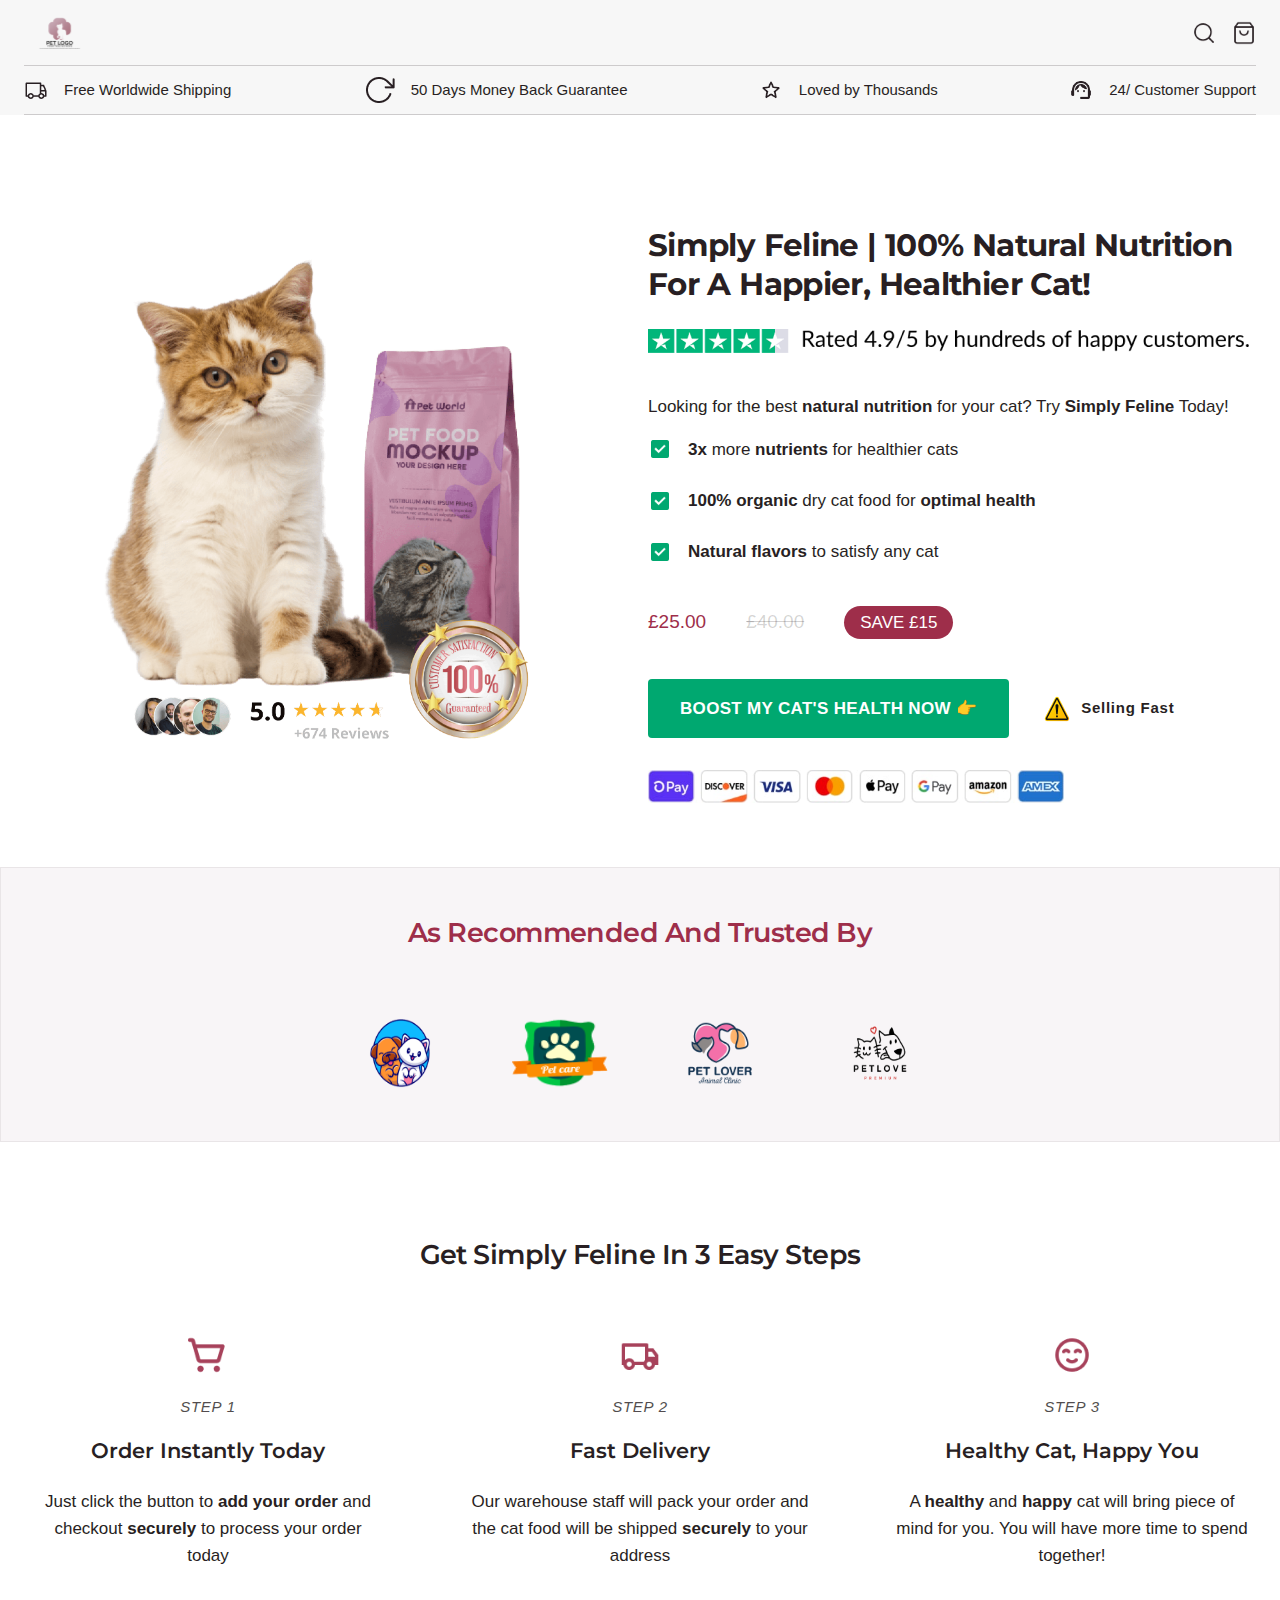
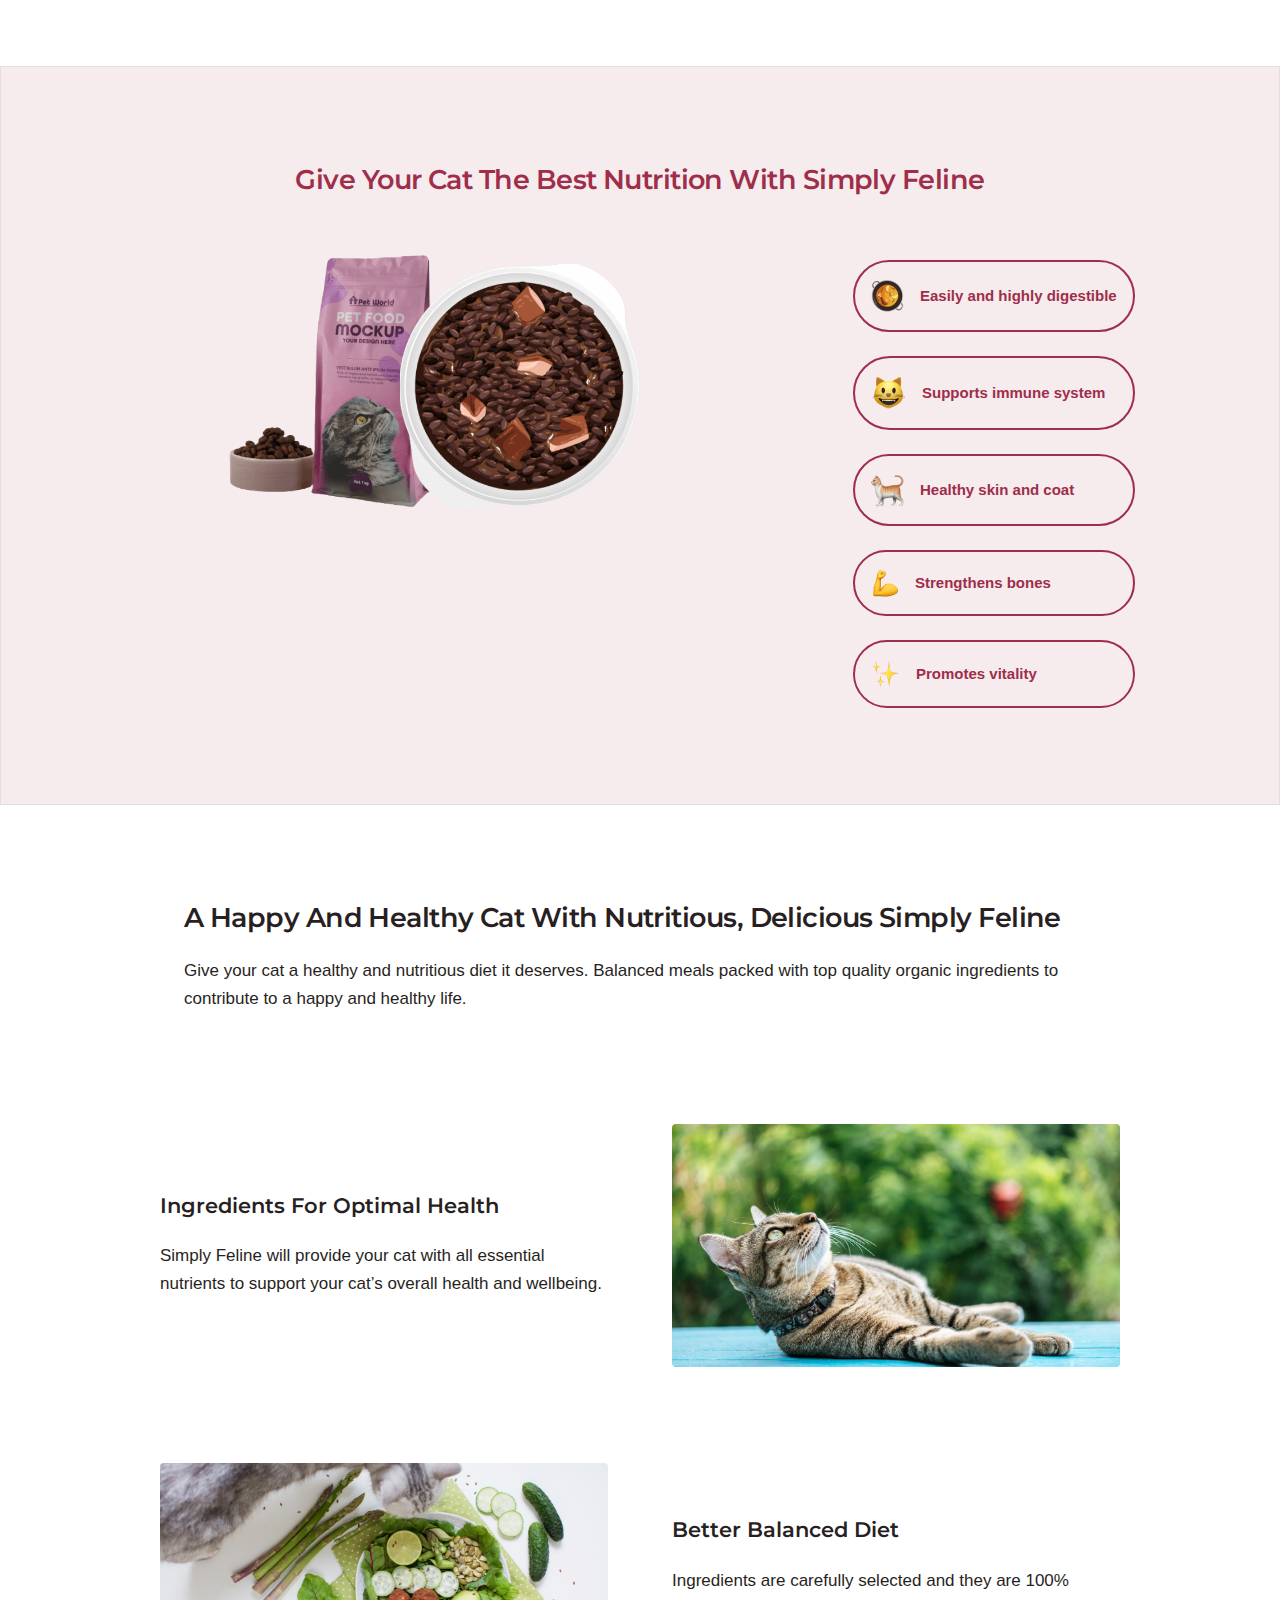
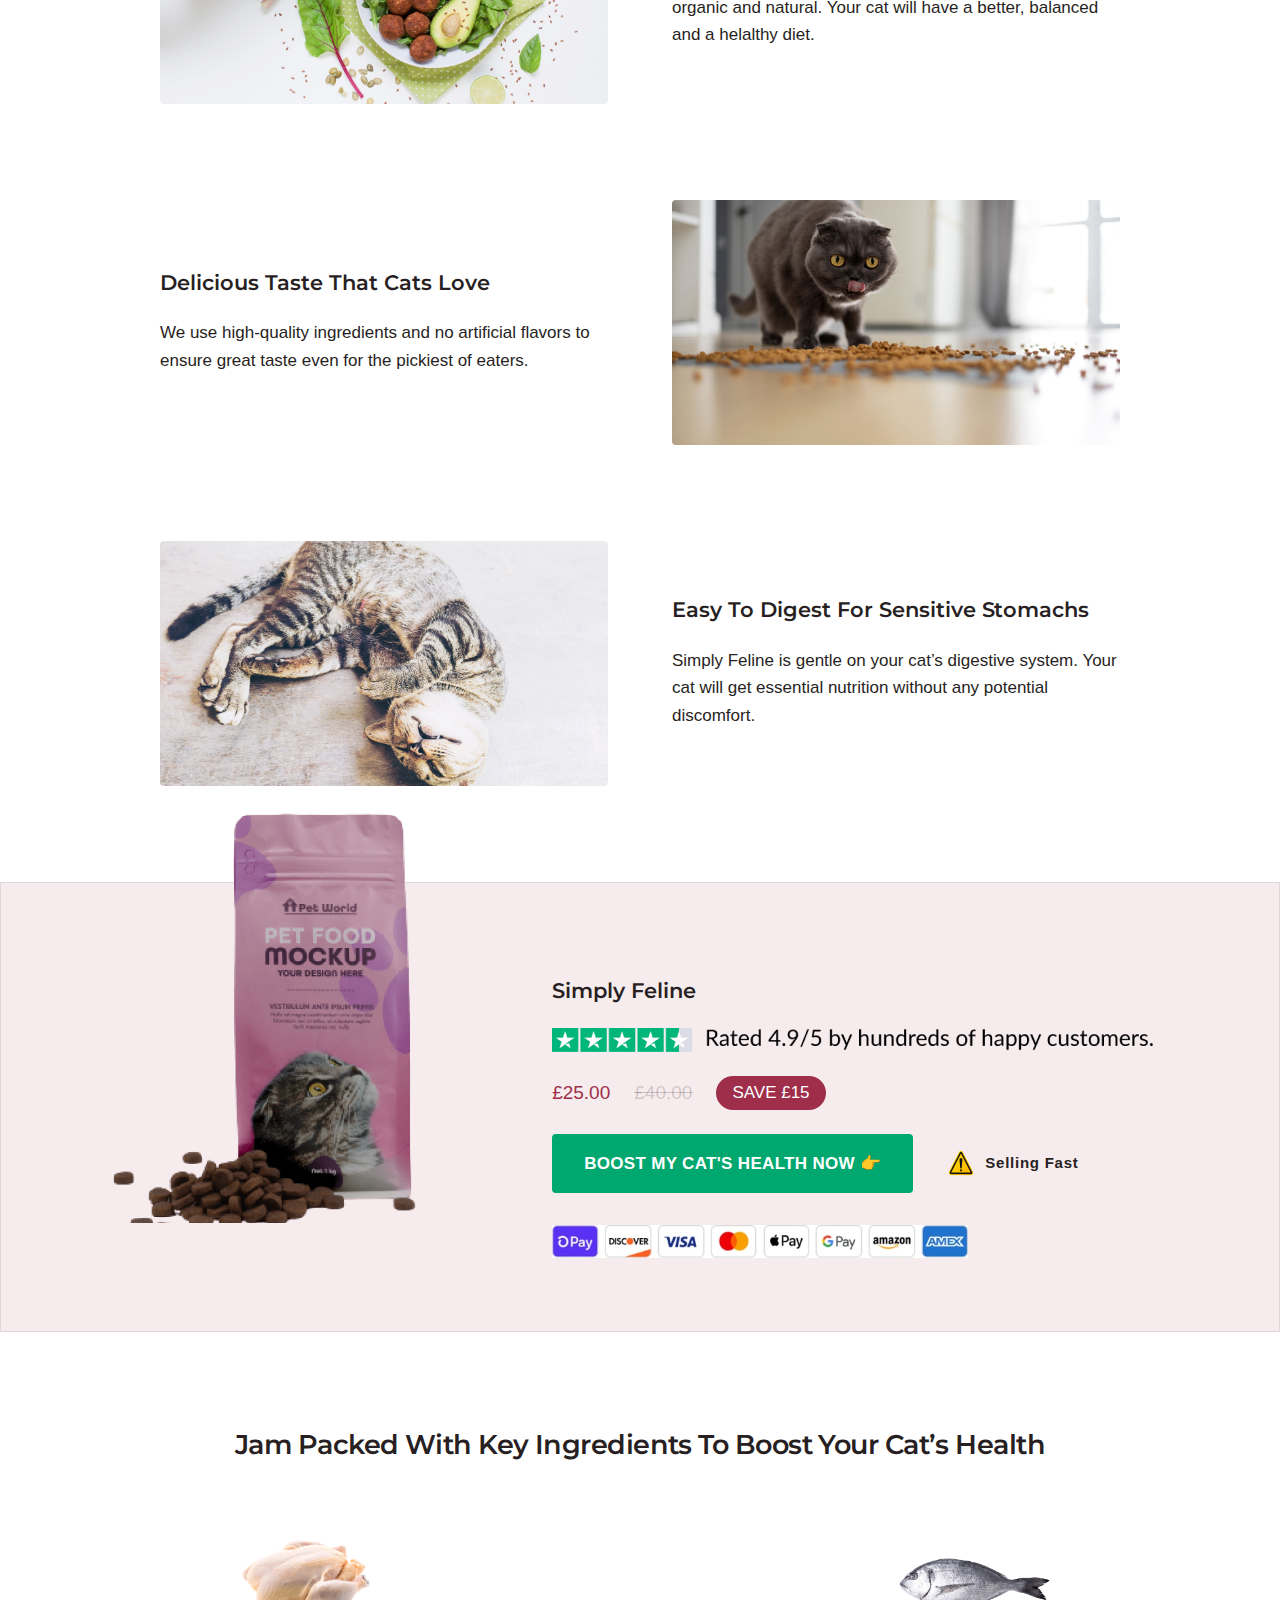
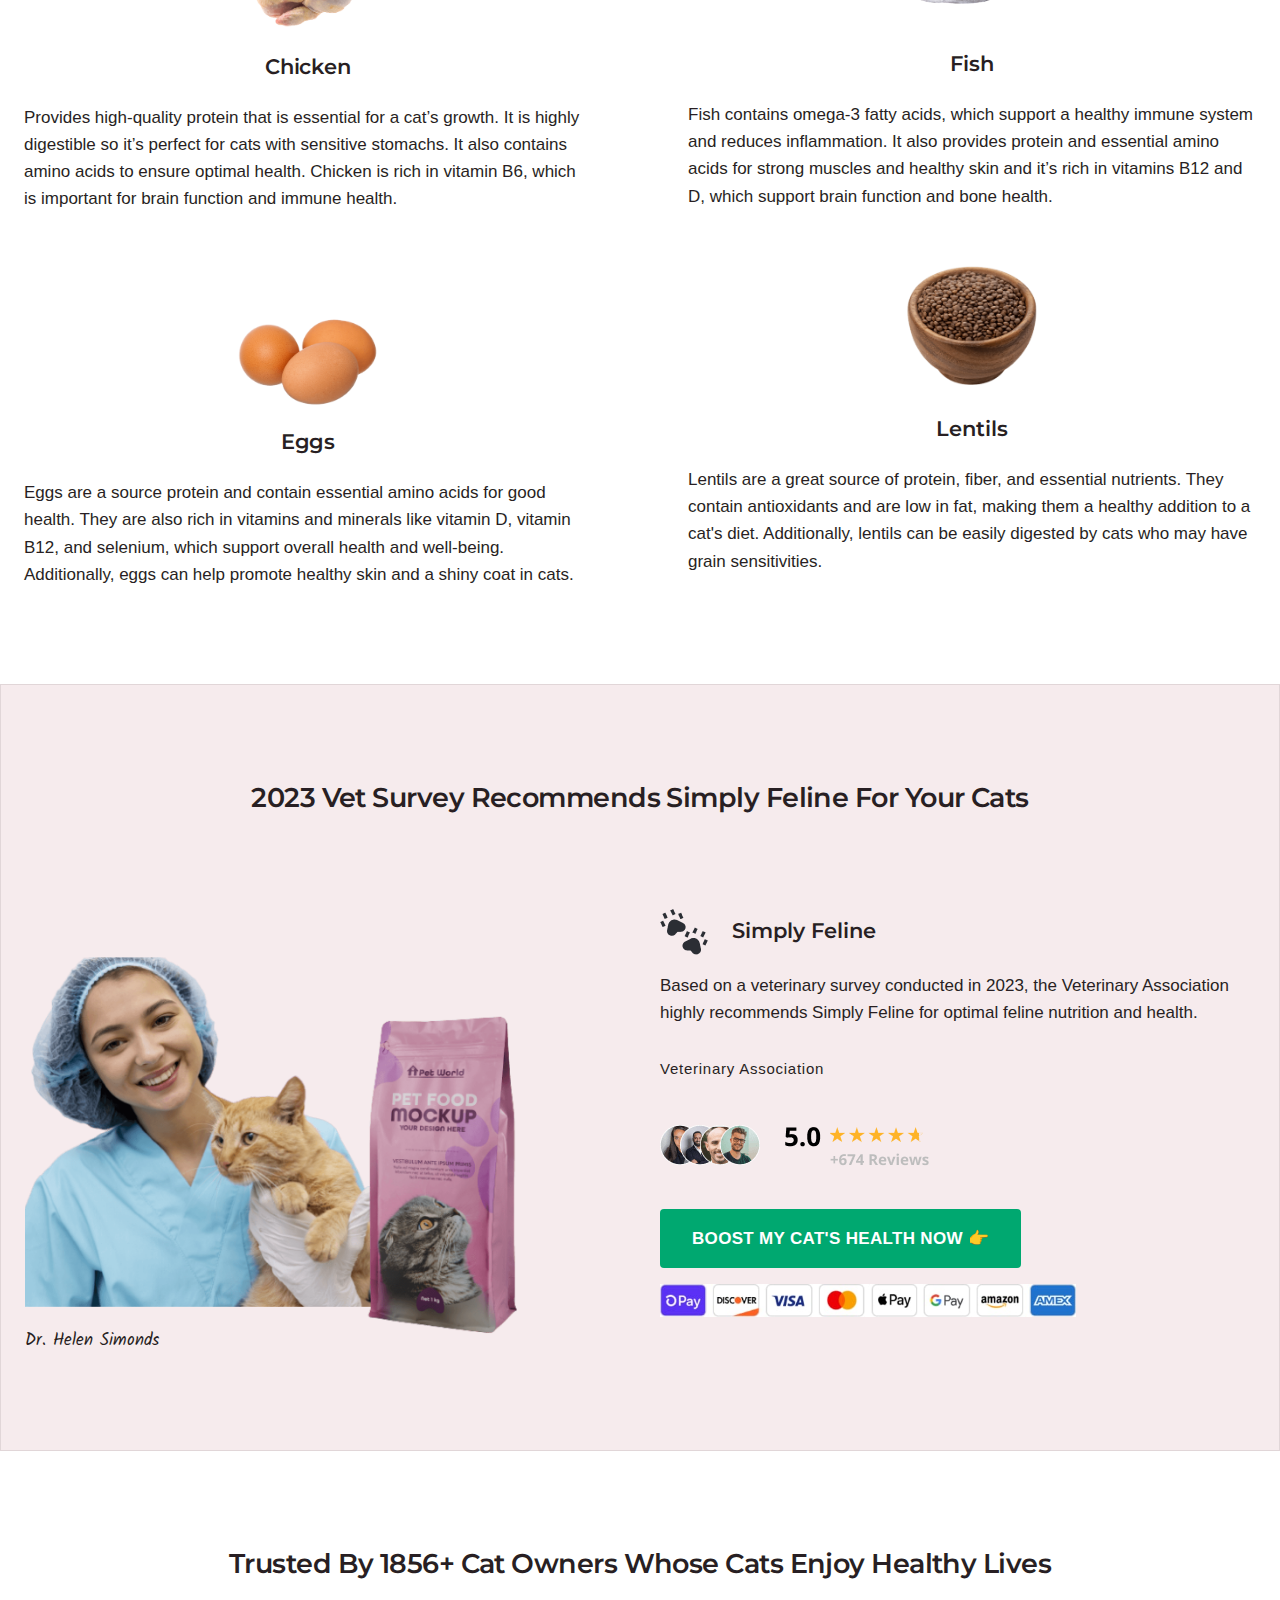
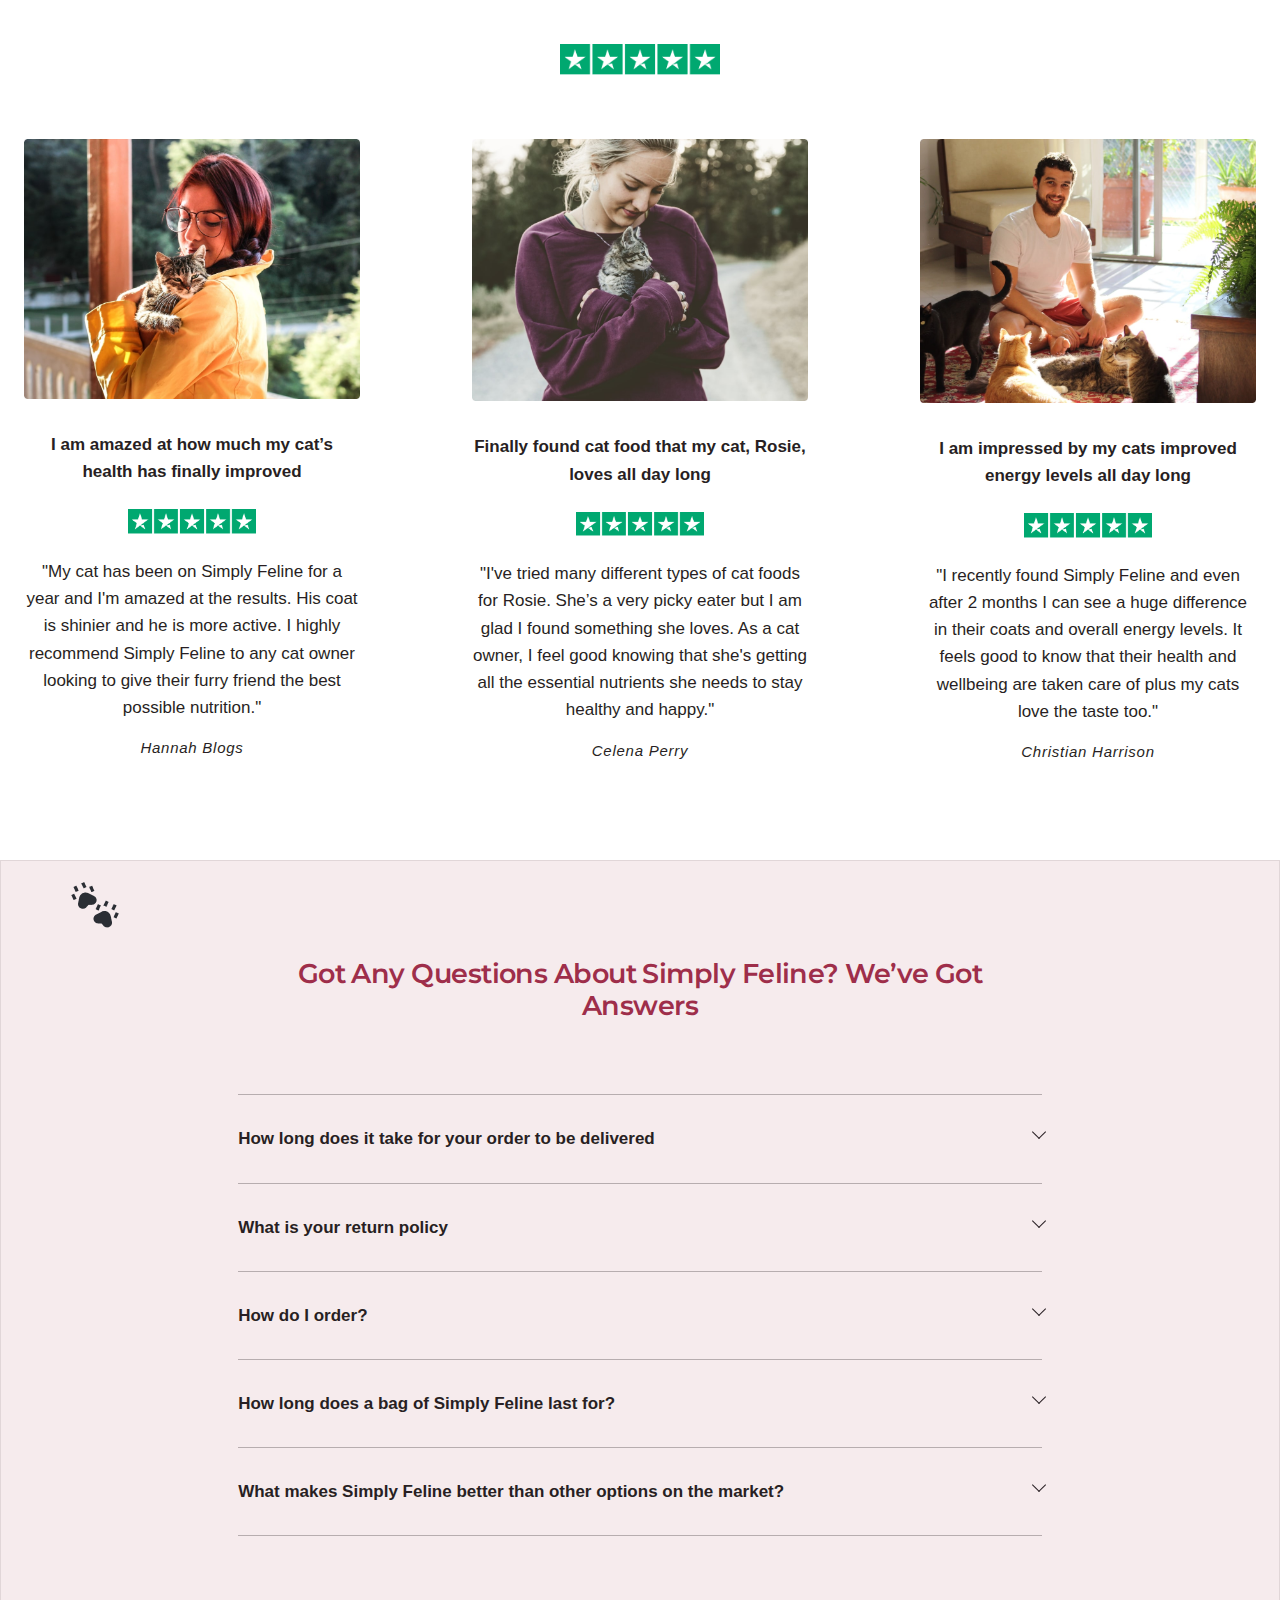
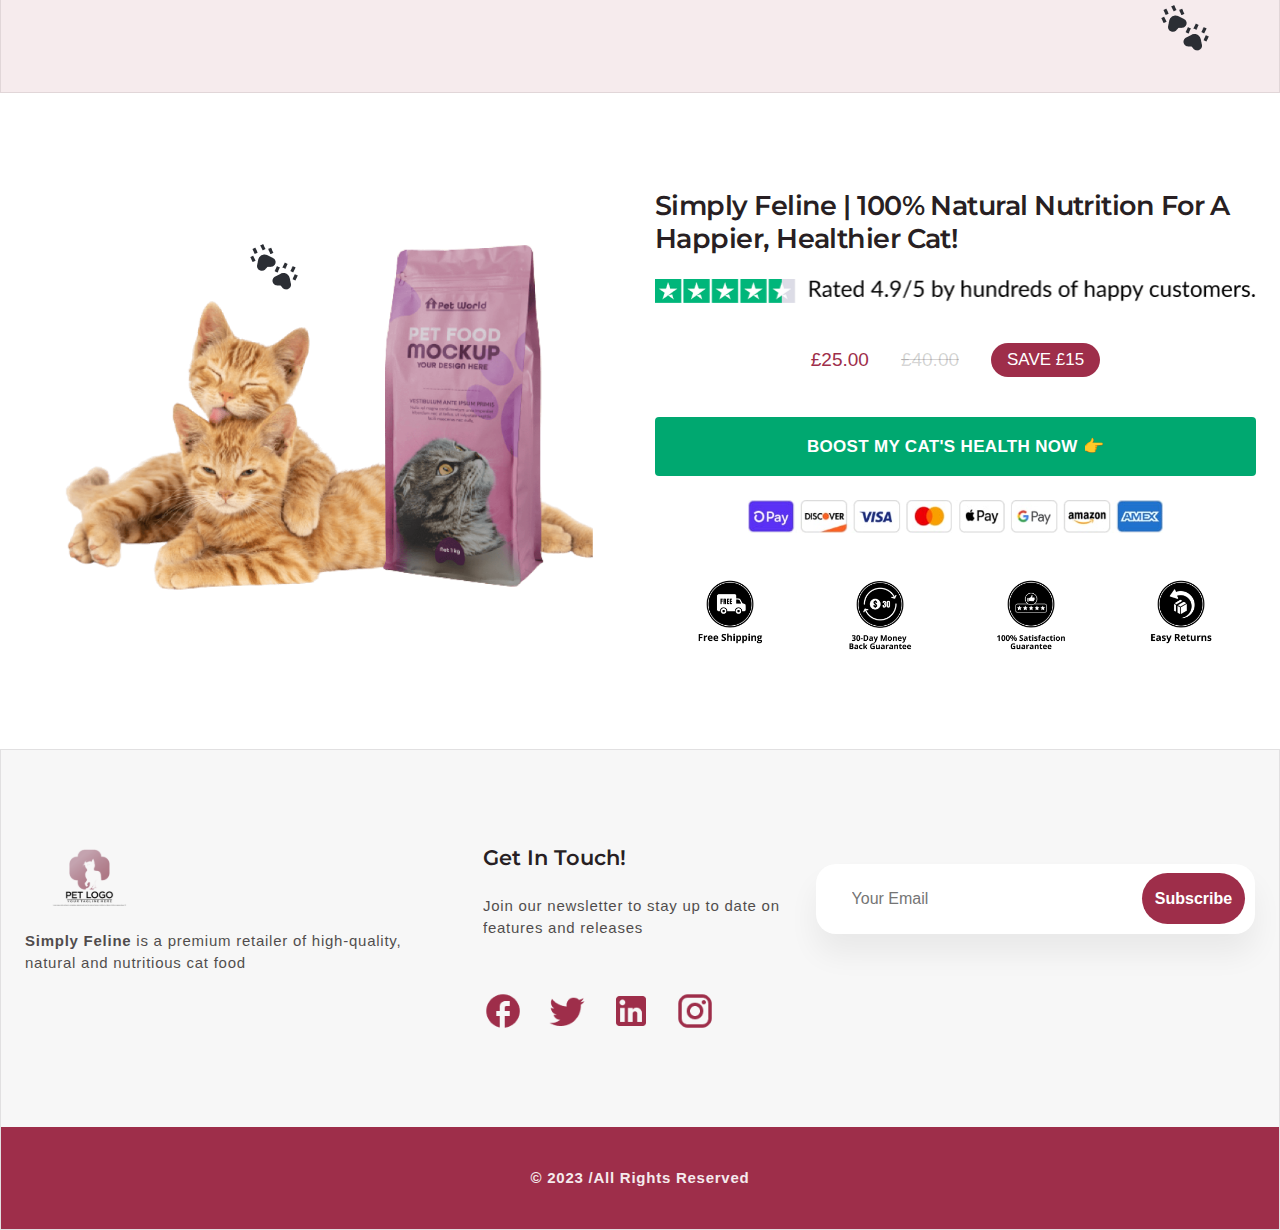
<file: index.html>
<!DOCTYPE html>
<html lang="en">
<head>
  <meta charset="UTF-8">
  <meta http-equiv="X-UA-Compatible" content="IE=edge">
  <meta name="viewport" content="width=device-width, initial-scale=1.0">
  <!-- SEO Meta Tags -->
  <meta name="description" content="Your description">
  <meta name="author" content="Your name">

  <!-- OG Meta Tags to improve the way the post looks when you share the page on Facebook, Twitter, LinkedIn -->
  <meta property="og:site_name" content=""> <!-- website name -->
  <meta property="og:site" content=""> <!-- website link -->
  <meta property="og:title" content=""> <!-- title shown in the actual shared post -->
  <meta property="og:description" content=""> <!-- description shown in the actual shared post -->
  <meta property="og:image" content=""> <!-- image link, make sure it's jpg -->
  <meta property="og:url" content=""> <!-- where do you want your post to link to -->
  <meta name="twitter:card" content="summary_large_image"> <!-- to have large image post format in Twitter -->

  <!--Webpage Title-->
  <title>Webpage Title</title>

  <!--Styles-->
  <link rel="preconnect" href="https://fonts.googleapis.com">
  <link rel="preconnect" href="https://fonts.gstatic.com" crossorigin>
  <link href="https://fonts.googleapis.com/css2?family=Kalam:wght@300;400&family=Montserrat:wght@500;600;700&family=Open+Sans:ital,wght@0,400;0,500;0,600;0,700;1,400&display=swap" rel="stylesheet">
  
  <link rel="stylesheet" href="css/style.css">

  <!--Favicon-->
  <link rel="apple-touch-icon" sizes="180x180" href="/favicon_io/apple-touch-icon.png">
  <link rel="icon" type="image/png" sizes="32x32" href="/favicon_io/favicon-32x32.png">
  <link rel="icon" type="image/png" sizes="16x16" href="/favicon_io/favicon-16x16.png">
  <link rel="manifest" href="/favicon_io/site.webmanifest">
  
    
</head>
<body>
  <header>
    <!-- Navigation for mobile-->
    <nav class="mobile-nav">
      <div class="container-nav">
        <!--Cart-->
        <a class="icon" href="#"><img src="images/shopping-bag.png" alt="Cart icon"></a>
        <!--End of Cart-->
        <!-- Image Logo -->
        <a class="logo" href="index.html"><img src="images/logo.svg" alt="Your Logo name"></a>
         <!-- end of Image Logo - Use this if you have an image logo -->
        <!--Hamburger-->
        <div class="hamburger">
          <div class="line"></div>
          <div class="line"></div>
          <div class="line"></div>
        </div>
        <!--End of Hamburger-->
        <!--start of menu on mobile-->
        <div class="navbar">
          <ul class="list-inside">
            <li><a href="index.html" class="nav-link">Home</a></li>
            <li>
              <a href="#features" class="nav-link">Features</a>
            </li>
            <li><a href="#benefits" class="nav-link">Benefits</a></li>
            <li><a href="#testimonials" class="nav-link">Testimonials</a></li>
          </ul>
          <a href="#" class="btn inside-btn">Boost my cat's health now 👉</a>
        </div>
         <!--end of menu on mobile-->
      </div>
    </nav>
    <!--End of mobile only-->

    <!-- Navigation for tablet and desktop-->
    <nav class="menu-large">
      <div class="top-nav split">
        <!-- Image Logo -->
        <a class="logo" href="index.html"><img src="images/logo.svg" alt="Your Logo name"></a>
        <!-- Image Logo - Use this if you have an image logo -->
        <div class="nav-right split">
          <a class="icon" href="#"><img src="images/search.png" alt="Alternative"></a>
          <a class="icon" href="#"><img src="images/shopping-bag.png" alt="Alterantive"></a>
        </div>
      </div>

      <div class="divider"></div>
      <div class="trust-nav split">
        <div class="trust-item split">
          <img class="icon" src="images/truck.png" alt="Alternative">
          <p class="text-300">Free Worldwide Shipping</p>
        </div>
        <div class="trust-item split">
          <img class="icon-guarantee" src="images/rotate-cw.png" alt="Alternative">
          <p class="text-300">50 Days Money Back Guarantee</p>
        </div>
        <div class="trust-item split">
          <img class="icon" src="images/star-border.png" alt="Alternative">
          <p class="text-300">Loved by Thousands</p>
        </div>
        <div class="trust-item split">
          <img class="icon" src="images/support-agent.png" alt="Alternative">
          <p class="text-300">24/ Customer Support</p>
        </div>
      </div>
      <div class="divider"></div>
      
    </nav>
    <!-- end of navigation -->
  </header>
  <main>
    <!--Hero section-->
    <section class="hero">
      <!--Hero content-->
      <div class="hero-content container">
        <!--shipping for mobile only-->
        <div class="trust-item shipping split">
          <img class="icon" src="images/truck.png" alt="Alternative">
          <p class="text-300">Free Worldwide Shipping</p>
        </div>
        <!--Hero image-->
        <figure class="hero-img">
          <img src="images/img-hero.png" 
            srcset="
            images/img-hero.png 633w,
            images/img-hero@2x.png 1266w,
            images/img-hero@3x.png 1899w"
            alt="Alternative">
        </figure>
        <div class="hero-details">
          <div class="hero-heading split-column">
            <h1>Simply Feline | 100% natural nutrition for a happier, healthier cat!</h1>
            <img src="images/trustpilot.png" alt="Alternative">
          </div>
          
          <div class="mid-content">
            <p>Looking for the best <span>natural nutrition</span> for your cat? Try <span>Simply Feline</span> Today!</p>
            <ul class="bullets split-column">
              <li>
                <img src="images/check-box.png" alt="Alternative">
                <p><span>3x</span> more <span>nutrients</span> for healthier cats</p>
              </li>
              <li>
                <img src="images/check-box.png" alt="Alternative">
                <p><span>100% organic</span> dry cat food for <span>optimal health</span></p>
              </li>
              <li>
                <img src="images/check-box.png" alt="Alternative">
                <p><span>Natural flavors</span> to satisfy any cat</p>
              </li>
            </ul>
          </div>
          
          <div class="pricing split">
            <p class="discount">£25.00</p>
            <p class="full-price">£40.00</p>
            <p class="save">Save £15</p>
          </div>
          <div class="main-cta split-column">
            <div class="cta-top split">
              <a class="btn" href="#">Boost my cat's health now 👉</a>
              <div class="warning split">
                <img src="images/warning.png" alt="Alternative">
                <p class="label">Selling Fast</p>
              </div>
            </div>
            <a class="payment" href="#"><img src="images/payment-set-large@1x.jpg" alt="Alternative"></a>
          </div>
        </div>

        <div class="trust-nav-mobile split-column">
          <div class="trust-item split">
            <img class="icon" src="images/rotate-cw.png" alt="Alternative">
            <p class="text-300">50 Days Money Back Guarantee</p>
          </div>
          <div class="trust-item split">
            <img class="icon" src="images/star-border.png" alt="Alternative">
            <p class="text-300">Loved by Thousands</p>
          </div>
          <div class="trust-item split">
            <img class="icon" src="images/support-agent.png" alt="Alternative">
            <p class="text-300">24/ Customer Support</p>
          </div>
        </div>
        
      </div>
      <!--End of Hero content-->
    </section>
    <!--End of Hero section-->

    <!--Recommended section-->
    <section class="recommended">
      <div class="container flow-content-large">
        <h2>As recommended and trusted by</h2>
        <div class="recommended-container split">
          <img class="company" src="images/pets.png" alt="Alterantive">
          <img class="company" src="images/petcare.png" alt="Alterantive">
          <img class="company" src="images/petlover.png" alt="Alterantive">
          <img class="company" src="images/petlove.png" alt="Alterantive">
        </div>
      </div>
    </section>
    <!--End of Recommended section-->

    <!--Transformation section-->
      <section class="transformation padding">
        <div class="container flow-content-large">
          <h2>Get Simply Feline in 3 easy steps</h2>
          <div class="transformation-container">
            <!--steps-->
            <div class="step split-column">
              <img src="images/shopping-cart.png" alt="Alternative" class="step-icon">
              <p class="label">Step 1</p>
              <div class="step-content flow-content-small">
                <h3>Order instantly today</h3>
                <p>Just click the button to <span>add
                your order</span> and checkout 
                 <span> securely</span> to process your order today</p>
              </div>
            </div>
            <div class="step split-column">
              <img src="images/truck-line.png" alt="Alternative" class="step-icon">
              <p class="label">Step 2</p>
              <div class="step-content flow-content-small">
                <h3>Fast Delivery</h3>
                <p>Our warehouse staff will pack
                your order and the cat food
                will be shipped <span>securely</span> to your address</p>
              </div>
            </div>
            <div class="step split-column">
              <img src="images/smile-beam.png" alt="Alternative" class="step-icon">
              <p class="label">Step 3</p>
              <div class="step-content flow-content-small">
                <h3>Healthy Cat, Happy You</h3>
                <p>A <span>healthy</span> and <span>happy</span> cat will bring piece of mind for you. You will have more time to spend together!</p>
              </div>
            </div>
            <!--End of steps-->
          </div>
        </div>
      </section>
    <!--End of Transformation section-->

    <!--Nutrition section-->
    <section id="benefits" class="nutrition padding">
      <div class="container flow-content-large">
        <h2>Give your cat the best nutrition with Simply Feline</h2>
        <div class="nutrition-container">
          <figure class="nutrition-img">
            <img src="images/plate-img.png"
                srcset="images/plate-img.png 744w,
                        images/plate-img.png 1488w,
                        images/plate-img.png 2232w"
                alt="Alternative">
          </figure>
          <div class="nutrition-bullets-container ">
            <div class="nutrition-bullet split">
              <img src="images/digestion.png" alt="Alternative">
              <p>Easily and highly digestible</p>
            </div>
            <div class="nutrition-bullet split">
              <img src="images/cat-face.png" alt="Alternative">
              <p>Supports immune system</p>
            </div>
            <div class="nutrition-bullet split">
              <img src="images/cat-whole.png" alt="Alternative">
              <p>Healthy skin and coat</p>
            </div>
            <div class="nutrition-bullet split">
              <img src="images/bones.png" alt="Alternative">
              <p>Strengthens bones </p>
            </div>
            <div class="nutrition-bullet split">
              <img src="images/vitality.png" alt="Alternative">
              <p>Promotes vitality </p>
            </div>
          </div>
        </div>
      </div>
    </section>
    <!--End of Nutrition section-->
    
    <!--Benefits section-->
    <section class="benefits padding">
      <div class="container flow-content-large">
        <div class="benefits-heading flow-content-small">
          <h2>A happy and healthy cat with nutritious, delicious Simply Feline</h2>
          <p>Give your cat a healthy and nutritious diet it deserves. Balanced meals packed with top quality organic ingredients to contribute to a happy and healthy life.</p>
        </div>
        <div class="benefits-container">
          <div class="benefit">
            <div class="benefit-text flow-content-small">
              <h3>Ingredients for optimal health</h3>
              <p>Simply Feline will provide your cat with all essential nutrients to support your cat’s overall health and wellbeing.
                </p>
            </div>
            <figure class="benefit-img">
              <img src="images/benefit-1.jpg" 
                  srcset="images/benefit-1.jpg 445w,
                          images/benefit-1@2x.jpg 890w,
                          images/benefit-1@3x.jpg 1335w"
                  alt="Alternative">
            </figure>
          </div>
          <div class="benefit">
            <div class="benefit-text flow-content-small">
              <h3>Better Balanced diet </h3>
              <p>Ingredients are carefully selected and they are 100% organic and natural. Your cat will have a better, balanced and a helalthy diet.
                </p>
            </div>
            <figure class="benefit-img">
              <img src="images/benefit-2.jpg" 
                  srcset="images/benefit-2.jpg 448w,
                          images/benefit-2@2x.jpg 896w,
                          images/benefit-2@3x.jpg 1344w"
                  alt="Alternative">
            </figure>
          </div>
          <div class="benefit">
            <div class="benefit-text flow-content-small">
              <h3>Delicious taste that cats love</h3>
              <p>We use high-quality ingredients and no artificial flavors to ensure great taste even for the pickiest of eaters.
                </p>
            </div>
            <figure class="benefit-img">
              <img src="images/benefit-3.jpg" 
                  srcset="images/benefit-3.jpg 440w,
                          images/benefit-3@2x.jpg 880w,
                          images/benefit-3@3x.jpg 1320w"
                  alt="Alternative">
            </figure>
          </div>
          <div class="benefit">
            <div class="benefit-text flow-content-small">
              <h3>Easy to digest for sensitive stomachs</h3>
              <p>Simply Feline is gentle on your cat’s digestive system. Your cat will get essential nutrition without any potential discomfort.
                </p>
            </div>
            <figure class="benefit-img">
              <img src="images/benefit-4.jpg" 
                  srcset="images/benefit-4.jpg 440w,
                          images/benefit-4@2x.jpg 880w,
                          images/benefit-4@3x.jpg 1320w"
                  alt="Alternative">
            </figure>
          </div>
        </div>
      </div>
      
    </section>
    <!--End of Benefits section-->

    <!--Middle-cta-->
    <section class="middle-cta padding">
      <div class="container">
        <div class="middle-content">
          <h3>Simply Feline</h3>
          <img src="images/trustpilot.png" alt="Alternative">
          <div class="pricing split">
            <p class="discount">£25.00</p>
            <p class="full-price">£40.00</p>
            <p class="save">Save £15</p>
          </div>
          <div class="main-cta split-column">
            <div class="cta-top split">
              <a class="btn" href="#">Boost my cat's health now 👉</a>
              <div class="warning split">
                <img src="images/warning.png" alt="Alternative">
                <p class="label">Selling Fast</p>
              </div>
            </div>
            <a class="payment" href="#"><img src="images/payment-set-large@1x.jpg" alt="Alternative"></a>
          </div>
        </div>
        <figure class="middle-img">
          <img src="images/cat-bag-biscuits-out.png" 
              srcset="images/cat-bag-biscuits-out.png 571w,
                    images/cat-bag-biscuits-out@2x.png 1142w,
                    images/cat-bag-biscuits-out@3x.png 1713w"
              alt="Alternative">
        </figure>
      </div>
    </section>
    <!--End of Middle-cta-->

    <!--Features section-->
    <section id="features" class="features padding">
      <div class="container flow-content-large">
        <h2>Jam packed with key ingredients to boost your cat’s health</h2>
        <div class="features-container">
          <div class="feature split-column">
            <figure class="feature-img">
              <img src="images/chicken.png" 
                srcset="images/chicken.png 286w,
                        images/chicken@2x.png 572w,
                        images/chicken@3x.png 858w"
                alt="Alternative">
            </figure>
            <div class="feature-content flow-content-small split-column">
              <h3>Chicken</h3>
              <p>Provides high-quality protein that is essential for a cat’s growth. It is highly digestible so it’s perfect  for cats with sensitive stomachs. It also contains amino acids to ensure optimal health. Chicken is rich in vitamin B6, which is important for brain function and immune health.</p>
            </div>
          </div>
          <div class="feature split-column">
            <figure class="feature-img">
              <img src="images/fish.png" 
                  srcset="images/fish.png 369w,
                          images/fish@2x.png 738w,
                          images/fish@3x.png 1107w"
                  alt="Alternative">
            </figure>
            <div class="feature-content flow-content-small split-column">
              <h3>Fish</h3>
              <p>Fish contains omega-3 fatty acids, which support a healthy immune system and reduces inflammation.
              It also provides protein and essential amino acids for strong muscles and healthy skin and it’s 
              rich in vitamins B12 and D, which support brain function and bone health.</p>
            </div>
          </div>
          <div class="feature split-column">
            <figure class="feature-img">
              <img src="images/eggs.png" 
                  srcset="images/eggs.png 287w,
                        images/eggs@2x.png 574w,
                        images/eggs@3x.png 861w"
                    alt="Alternative">
            </figure>
            <div class="feature-content flow-content-small split-column">
              <h3>Eggs</h3>
              <p>Eggs are a source protein and contain essential amino acids for good health. They are also rich in vitamins and minerals like vitamin D, vitamin B12, and selenium, which support overall health and well-being. Additionally, eggs can help promote healthy skin and a shiny coat in cats.</p>
            </div>
          </div>
          <div class="feature split-column">
            <figure class="feature-img">
              <img src="images/lentils.png" 
                  srcset="images/lentils.png 255w,
                        images/lentils@2x.png 510w,
                        images/lentils@3x.png 765w"
                  alt="Alternative">
            </figure>
            <div class="feature-content flow-content-small split-column">
              <h3>Lentils</h3>
              <p>Lentils are a great source of protein, fiber, and essential nutrients. They  contain antioxidants and are low in fat, making them a healthy addition to a cat's diet. Additionally, lentils can be easily digested by cats who may have grain sensitivities.</p>
            </div>
          </div>
        </div>
      </div>
    </section>
    <!--End of Features section-->

    <!--Vet cta section-->
    <section class="vet-cta padding">
      <div class="container flow-content-small">
        <h2>2023 Vet survey recommends Simply feline for your cats </h2>
        <div class="vet-cta-container">
          <figure class="vet-img">
            <img src="images/vet-img.png" 
                srcset="images/vet-img.png 681w,
                      images/vet-img@2x.png 1362w,
                      images/vet-img@3x.png 2043w"
                alt="Alternative">
            <figcaption>Dr. Helen Simonds</figcaption>
          </figure>
          <div class="vet-content">
            <div class="vet-text">
              <div class="vet-heading split">
                <img src="images/paws.png" alt="Alternative">
                <h3>Simply Feline</h3>
              </div>
              <p>Based on a veterinary survey conducted in 2023, the Veterinary Association highly recommends Simply Feline for optimal feline nutrition and health.
              </p>
            </div>
            <p class="label assoc">Veterinary Association</p>
            <img src="images/reviews.png" alt="Alternative">
            <div class="ctas-vet split-column">
              <a class="btn" href="#">Boost my cat's health now 👉</a>
              <a class="payment" href="#"><img src="images/payment-set-large@1x.jpg" alt="Alternative"></a>
            </div>
          </div>
        </div>
      </div>
    </section>
    <!--End of Vet cta section-->

    <!--Testimonials Section-->
    <section id="testimonials" class="testimonials padding">
      <div class="container flow-content-large">
        <h2>Trusted by 1856+ cat owners whose cats enjoy healthy lives</h2>
        <img class="trust-pilot split" src="images/stars-trust.png" alt="Alternative">
        <div class="testimonials-container">
          <div class="testimonial split-column">
            <figure class="testimonial-img">
              <img src="images/testimonial-1@1x.jpg" 
                  srcset="images/testimonial-1@1x.jpg 350w,
                        images/testimonial-1@2x.jpg 700w,
                        images/testimonial-1@3x.jpg 1050w"
                  alt="Alternative">
            </figure>
            <div class="testimonial-content flow-content-small split-column">
              <p class="p-large">I am amazed at how much my
                cat’s health has finally improved</p>
                <img src="images/stars-trust.png" alt="Alternative">
                <div class="testimonial-text split-column">
                  <p>"My cat has been on Simply Feline for a year and I'm amazed at the results. His coat is shinier and he is more active. I highly recommend Simply Feline to any cat owner looking to give their furry friend the best possible nutrition."</p>
                  <p class="label">Hannah Blogs</p>
                </div>
            </div>
          </div>
          <div class="testimonial split-column">
            <figure class="testimonial-img">
              <img src="images/testimonial-2@1x.jpg" 
                  srcset="images/testimonial-2@1x.jpg 352w,
                        images/testimonial-2@2x.jpg 704w,
                        images/testimonial-2@3x.jpg 1056w"
                  alt="Alternative">
            </figure>
            <div class="testimonial-content flow-content-small split-column">
              <p class="p-large">Finally found cat food that my cat, Rosie, loves all day long</p>
                <img src="images/stars-trust.png" alt="Alternative">
                <div class="testimonial-text split-column">
                  <p>"I've tried many different types of cat foods for Rosie. She’s a very picky eater but I am glad I found something she loves. As a cat owner, I feel good knowing that she's getting all the essential nutrients she needs to stay healthy and happy."</p>
                  <p class="label">Celena Perry</p>
                </div>
            </div>
          </div>
          <div class="testimonial split-column">
            <figure class="testimonial-img">
              <img src="images/testmonial-3@1x.jpg" 
                  srcset="images/testmonial-3@1x.jpg 350w,
                        images/testmonial-3@2x.jpg 700w,
                        images/testmonial-3@3x.jpg 1050w"
                  alt="Alternative">
            </figure>
            <div class="testimonial-content flow-content-small split-column">
              <p class="p-large">I am impressed by my cats improved energy levels all day long</p>
                <img src="images/stars-trust.png" alt="Alternative">
                <div class="testimonial-text split-column">
                  <p>"I recently found Simply Feline and even after 2 months I can see  a huge difference in their coats and overall energy levels. It feels good to know that their health and wellbeing are taken care of plus my cats love the taste too."</p>
                  <p class="label">Christian Harrison</p>
                </div>
            </div>
          </div>
        </div>
      </div>
    </section>
    <!--End of Testimonials Section-->

    <!--Faq Section-->
    <section class="faq padding">
      <img class="faq-paws1" src="images/paws.png" alt="Alterantive">
      <div class="container">
        <div class="faq-content">
          <h2>Got any questions about simply feline? We’ve got answers  </h2>
          <div class="faq-container">
            <div class="faq-drawer">
              <input
                class="faq-drawer-trigger"
                id="faq-drawer"
                type="checkbox"
              ><label class="faq-drawer-title" for="faq-drawer"
                >How long does it take for your order to be delivered
                </label
              >
              <div class="faq-drawer-wrapper">
                <div class="faq-drawer-content">
                  <p>Orders are shipped using PLP Logistics. Orders will take between 3 and 7 days. We do not deliver on Sundays.
                  </p>
                </div>
              </div>
            </div>
            <div class="faq-drawer">
              <input
                class="faq-drawer-trigger"
                id="faq-drawer-2"
                type="checkbox"
              ><label class="faq-drawer-title" for="faq-drawer-2"
                >What is your return policy</label
              >
              <div class="faq-drawer-wrapper">
                <div class="faq-drawer-content">
                  <p>We cannot accept the return of any items that have already been opened or used. If you are unsatisfied with your order please contact support and we will do our best to help.</p>
                </div>
              </div>
            </div>
            <div class="faq-drawer">
              <input
                class="faq-drawer-trigger"
                id="faq-drawer-3"
                type="checkbox"
              ><label class="faq-drawer-title" for="faq-drawer-3"
                >How do I order?</label
              >
              <div class="faq-drawer-wrapper">
                <div class="faq-drawer-content">
                  <p>Just click the button to add
                    your order and checkout securely to process your order
                  </p>
                </div>
              </div>
            </div>
            <div class="faq-drawer">
              <input
                class="faq-drawer-trigger"
                id="faq-drawer-4"
                type="checkbox"
              ><label class="faq-drawer-title" for="faq-drawer-4"
                >How long does a bag of Simply Feline last for?</label
              >
              <div class="faq-drawer-wrapper">
                <div class="faq-drawer-content">
                  <p>In general, it is advised to follow the feeding instructions on the packaging to make sure that your cat receives the right amount of food for their size and activity level. The longevity of a bag of Simply Feline may vary depending on the  the feeding habits of your cat. 
                  </p>
                </div>
              </div>
            </div>
            <div class="faq-drawer">
              <input
                class="faq-drawer-trigger"
                id="faq-drawer-5"
                type="checkbox"
              ><label class="faq-drawer-title" for="faq-drawer-5"
                >What makes Simply Feline better than other options on the market?</label
              >
              <div class="faq-drawer-wrapper">
                <div class="faq-drawer-content">
                  <p>Due to its high quality, all-natural ingredients, and specially created recipes that offer all the vital nutrients that cats need to maintain good health and wellbeing, Simply Feline stands out from other cat food products.
                  </p>
                </div>
              </div>
            </div>
            <!--Empty as used to create border bottom only-->
            <div class="faq-drawer">
              <label
                class="faq-drawer-title last"
              ></label>
            </div>
          </div>
        </div>
      </div>
      <img class="faq-paws2" src="images/paws.png" alt="Alterantive">
    </section>
    <!--End of Faq Section-->
    
    <!--CTA Section-->
    <section class="cta padding">
      <img class="faq-paws3" src="images/paws.png" alt="Alternative">
      <div class="container">
        <div class="cta-container">
          <figure class="cta-main-img">
            <img src="images/cta-img.png" 
              srcset="images/cta-img.png 541w,
                      images/cta-img@2x.png 1082w,
                      images/cta-img@3x.png 1623w"
            alt="Alternative">
          </figure>
          <div class="cta-content-container">
            <h2>Simply Feline | 100% natural nutrition for a happier, healthier cat!</h2>
            <div class="cta-content">
              <img src="images/trustpilot.png" alt="Alternative">
              <div class="pricing split">
                <p class="discount">£25.00</p>
                <p class="full-price">£40.00</p>
                <p class="save">Save £15</p>
              </div>
              <div class="ctas-wrapper split-column">
                <a class="btn" href="#">Boost my cat's health now 👉</a>
                <a class="payment" href="#"><img src="images/payment-set-large@1x.jpg" alt="Alternative"></a>
              </div>
              <div class="trust-shields split">
                <img class="trust-icon" src="images/shipping-black.png" alt="Alternative">
                <img class="trust-icon" src="images/guarantee-black.png" alt="Alternative">
                <img class="trust-icon" src="images/satisfaction-black.png" alt="Alternative">
                <img class="trust-icon" src="images/returns-black.png" alt="Alternative">
              </div>
            </div>
          </div>
        </div>
      </div>
    </section>
    <!--End of CTA Section-->
  </main>

  <!--Footer-->
  <footer class="footer">
    <div class="container">
      <div class="footer-container">
        <div class="company-details split">
          <img src="images/logo.svg" alt="Alternative">
          <p class="label"><span>Simply Feline</span> is a premium retailer
            of high-quality, natural and nutritious cat food</p>
        </div>
        <div class="subscribe">
          <div class="subscribe-text flow-content-small">
            <h3>Get in touch!</h3>
            <p class="label">Join our newsletter to stay up to date on features and releases</p>
          </div>
         
          <form action="#">
            <input type="email"  maxlength="50" required placeholder="Your Email">
            <button class="bt">Subscribe</button>
          </form>
        </div>
        <div class="socials split">
          <img src="images/facebook.png" alt="Alternative">
          <img src="images/twitter.png" alt="Alternative">
          <img src="images/linkedin.png" alt="Alternative">
          <img src="images/instagram.png" alt="Alternative">
        </div>

      </div>
    </div>
    <!--Copyright-->
    <div class="copyright">
      <p class="label split">© 2023 /All Rights Reserved</p>
    </div>
    <!--End of Copyright-->
  </footer>
  <!--End of Footer-->
  
  <!-- Scripts -->
  <script src="js/script.js"></script> <!-- Custom scripts -->
  
</body>
</html>
</file>
<file: css/style.css>
/* Description: Master CSS file */

/*****************************************
Table Of Contents:
- Custom variables
- Resets
- Utility classes
- Components
- Header
- Hero section
- Recommended section
- Transformation section
- Nutrition section
- Benefits section
- Middle CTA
- Features section
- Vet CTA section
- Testimonials section
- FAQ section
- CTA section
- Footer section

Please note that for each section I have added the media queries right below so there is no need to scroll down to the end of the css file to locate them. Just go to the end of each section and you will find the corresponding media queries.
******************************************/

/*
CUSTOM VARIABLES
*/
:root {
  /*font families*/
  --ff-body: "Public Sans", sans-serif;
  --ff-headings: "Montserrat", sans-serif;
  --ff-signature: "Kalam", cursive;
  
  /* mobile/small screen font-sizes */
  --fs-300: 0.938rem;/*15px/base font small/label*/
  --fs-400: 1.063rem;/*17px/base font*/
  /*headings*/
  --fs-600: 1.188rem;/*h3/*/
  --fs-700: 1.5rem;/*h2*/
  --fs-800: 1.75rem;/*h1*/
  /*large number font-size*/
  --fs-900: 2.5rem;/*40px*/
  
  /*font-weight*/
  --fw-300: 300;/*light*/
  --fw-400: 400;/*regular*/
  --fw-450: 450;/*regular italic*/
  --fw-500: 500; /*medium*/
  --fw-600: 600;/*Semibold*/
  --fw-700: 700;/*bold*/

  /*colors*/
  --clr-neutral-100: #ffffff;/*text on colored background*/
  --clr-neutral-300: #281f23;/*text light background*/
  --clr-accent-300: #00a870;/*main accent color*/
  --clr-brand-300: #9e2e4a;/*brand color as text*/
  --clr-brand-400: #81415c;/*bacground color for white text and footer*/
 
  --clr-bg-100: #f7f7f7;/*Light grey background color*/
  --clr-bg-200: #f8f5f7;/*Light main brand background color/header*/
  --clr-bg-300: #f6ebed;/*Main brand background color*/
  --clr-error: #b70d0d;/*Error color*/
  --clr-success: #47b26b;/*Success color*/
  --clr-hover: #07855b;/*Hover color on accent color*/
  
  /*border radius*/
  --br: 4px;/*border-radius*/

  /*box-shadow*/
  --box-shadow: 0px -2px 10px rgba(0, 0, 0, 0.4);
}

/*Font sizes for tablet*/
@media (min-width: 48em) {
  :root {
     /*If don't want to use the fluid heading styles below you can uncomment these instead and delete the fluid (clamp()) styles
      --fs-600: 1.22rem;/*h3/*
      --fs-700: 1.6rem;/*h2*
      --fs-800: 1.9rem;/*h1*
    */
  }
}

/*Font sizes for desktop*/
@media (min-width: 87.5em) {
  :root {
    --fs-300: 1rem;/*16px/base font small/label*/
   
    --fs-400: 1.125rem;/*18px/base font*/
    /*large number font-size*/
    --fs-900: 3rem;/*48px*/

    /*If don't want to use the fluid heading styles below you can uncomment these instead and delete the fluid (clamp()) styles
      --fs-600: 1.313rem;/*h3/*
      --fs-700: 1.75rem;/*h2*
      --fs-800: 2rem;/*h1*
    */
  }
}

/*Responsive fluid styles for heading font-sizes*/

h1 {
  font-size: clamp(1.75rem, 1.679rem + 0.357vw, 2rem);
}

h2 {
  font-size: clamp(1.5rem, 1.429rem + 0.357vw, 1.75rem);
}

h3 {
  font-size: clamp(1.188rem, 1.152rem + 0.179vw, 1.313rem);
}


/*RESET*/

/*
  Use a more-intuitive box-sizing model.
*/
*, *::before, *::after {
  box-sizing: border-box;
}

/*
  Remove default margin and padding
*/
* {
  margin: 0;
  padding: 0;
  font: inherit;
}

/*
  Allow percentage-based heights in the application
*/
html, body {
  height: 100%;
}

/*
  Typographic tweaks!
  Add accessible line-height
  Improve text rendering
*/
body {
  line-height: 1.5;
  -webkit-font-smoothing: antialiased;
}

/*Remove margin from the following*/
body,
h1,
h2,
h3,
p,
dl,
dd,
figure {
  margin: 0;
}

/*Remove padding list style from lists*/
ul,
ol {
  list-style: none;
  padding: 0;
}

/*
  Improve media defaults
*/
img, picture, video, canvas, svg {
  display: block;
  max-width: 100%;
}

/*
  Remove built-in form typography styles
*/
input, button, textarea, select {
  font: inherit;
}

/*
  Avoid text overflows
*/
p, h1, h2, h3, h4, h5, h6 {
  overflow-wrap: break-word;
}

/*
  Create a root stacking context
*/
#root, #__next {
  isolation: isolate;
}


/*GENERAL STYLES*/

/*Inherited styles from body*/
body {
  background-color: var(--clr-neutral-100);
  color: var(--clr-neutral-300);
  line-height: 1.6;
  font-family: var(--ff-body);
  font-size: var(--fs-400);
}

/*Typography*/
h2,
h3,
h4 {
  font-family: var(--ff-headings);
  letter-spacing: -0.02em;
  line-height: 1.2;
  text-transform: capitalize;
}

h1 {
  font-family: var(--ff-headings);
  font-weight: var(--fw-700);
  letter-spacing: -0.02em;
  line-height: 1.25;
  text-transform: capitalize;
}

h2 {
  font-weight: var(--fw-600);
  text-align: center;
}

h3 { 
  font-weight: var(--fw-600);
  line-height: 1.2;
  letter-spacing: -0.017px;
}

/*small body/base text styles*/
.text-300 {
  font-size: var(--fs-300);
  line-height: 1.75;
}

/*Label styles*/
.label {
  font-size: var(--fs-300);
  letter-spacing: 0.05em;
  line-height: 1.5;
}

/*UTILITY CLASSES*/

/*Container holding the main content where max-width is 1440px*/
.container {
  max-width: 90rem;
  margin: 0 auto;
  padding: 0 1.5rem;
}

/*Section padding*/
.padding {
  padding: 5.25rem 0;
}

/*tablet*/
@media (min-width: 48em) {
  .padding {
    padding: 6rem 0;
  }
}

/*desktop*/
@media (min-width: 87.5em) {
  .padding {
    padding: 7.25rem 0;
  }
}

/*Text spacing*/

/*Spacing between section heading and next elements*/
.flow-content-small > * + * { 
  margin-top: 1rem;/*16px*/
}

/*Spacing between section heading and next elements*/
.flow-content-large > * + * { 
  margin-top: 3.5rem;/*56px*/
}

/*.flow-content-xlarge > * + * { 
  margin-top: 4rem;/*64px*
}*/

/*tablet*/
@media (min-width: 48em) {
  .flow-content-small > * + * { 
    margin-top: 1.5rem;/*24px*/
  }
 
  .flow-content-large > * + * { 
    margin-top: 4rem;/*64px*/
  }
 
  /*.flow-content-xlarge > * + * { 
    margin-top: 4.5rem;/*72px*
  }*/
}
 
/*desktop*/
@media (min-width: 87.5em) {
  .flow-content-large > * + * { 
    margin-top: 4.5rem;/*72px*/
  }

  /*.flow-content-xlarge > * + * { 
    margin-top: 5rem;/*80px*
  }*/
}

/*Flexbox*/
.split {
  display: flex;
  align-items: center;
}

.split-column {
  display: flex;
  flex-direction: column;
  align-items: center;
}


/*COMPONENTS*/

/*Button styles*/
.btn {
  color: var(--clr-neutral-100);
  background-color: var(--clr-accent-300);
  transition: all ease-in-out .3s;
  display: inline-block;
  cursor: pointer;
  border-radius: var(--br);
  font-size: var(--fs-400);
  font-weight: var(--fw-700);
  letter-spacing: .02rem;
  padding: 1rem 2rem;
  text-transform: uppercase;
  text-align: center;
  text-decoration: none;
}

.btn:hover,
.btn:focus {
  background-color: var(--clr-hover);
}


/*HEADER*/

.menu-large {
  display: none;
}

.logo {
  width: 4.8rem;
}
.icon {
  width: 1.5rem;
  height: 1.5rem;
}

header {
  background-color: var(--clr-bg-100);
  border-bottom: 1px solid rgba(40, 31, 35, 0.2);
  padding: 1rem 1.5rem;
  padding-bottom: 1rem;
  left: 0;
  top: 0;
  width: 100%;
  position: fixed;
  z-index: 1;
}

/*Mobile navigation*/
.mobile-nav {
  background-color: var(--clr-bg-100);
}

.mobile-nav .container-nav {
  margin: 0rem;
  display: flex;
  flex-wrap: wrap;
  align-items: center;
  justify-content: space-between;
}

.mobile-nav .navbar {
  display: none;
  width: 100%;
  padding-top: 2.5rem;
  padding-bottom: 1rem;
}

.mobile-nav .navbar ul {
	display: flex;
	flex-direction: column;
  gap: 1.2rem;
	flex-wrap: wrap;
	text-align: center;
}

.mobile-nav .navbar ul li {
	padding: 0.5rem 0.75rem 0.5rem 0.75rem;
	font-size: var(--fs-400);
}

.mobile-nav .navbar ul li a {
  color: var(--clr-neutral-300);
  opacity: 0.9;
  transition: all ease-in-out .3s;
  text-decoration: none;
}

.mobile-nav .navbar ul li a:hover,
.mobile-nav .navbar ul li a:focus {
  opacity: 1;
}

.mobile-nav .navbar .inside-btn {
  width: 100%;
  margin-top: 1.5rem;
}

@-webkit-keyframes slideIn {
	from { 
		transform: translateY(-100%); 
	}
	to { 
		transform: translateY(0); 
	}
}

@keyframes slideIn {
	from { 
		transform: translateY(-100%); 
	}
	to { 
		transform: translateY(0); 
	}
}

.mobile-nav .navbar.active {
	display: block;
	animation: slideIn 0.1s;
}

.mobile-nav .hamburger .line {
  width: 20px;
  height: 2px;
  background: var(--clr-neutral-300);
  margin: 6px auto;
  transition: all 0.3s ease-in-out;
  border-radius: 5px;
}

.mobile-nav .hamburger {
  transition: opacity .3s;
}

.mobile-nav .hamburger:hover{
  cursor: pointer;
  opacity: .5;
}

.list-inside li:hover {
  opacity: 1;
}

/*trust-nav*/
.trust-nav-mobile {
  gap: 2rem;
  flex-wrap: wrap;
  align-items: flex-start;
}

.trust-item {
  gap: 1rem;
}

@media (min-width: 40em) {
  header {
    padding-bottom: 0;
    border-bottom: 0;
    position: unset;
    z-index: unset;
  }

  .mobile-nav {
    display: none;
  }

  .trust-nav-mobile {
    display: none;
  }

  .menu-large {
    display: flex;
    flex-direction: column;
  }

  .top-nav {
    align-items: center;
    justify-content: space-between;
    width: 100%;
    padding-bottom: 1rem;
    max-width: 90rem;
    margin: 0 auto;
  }

  .divider {
    border-bottom: 1px solid rgba(40, 31, 35, 0.2);
  }

  .trust-nav {
    max-width: 90rem;
    margin: 0 auto;
    justify-content: space-between;
    padding: 0.5rem 0;
    width: 100%;
  }

  .trust-item {
    align-items: flex-start;
  }

  .nav-right {
    gap: 1rem;
  }
}

@media (min-width: 56em) {
  .trust-item {
    align-items: center;
  }
}

/*SECTIONS*/

/*HERO*/

.hero {
  margin-top: 5rem;
  margin-bottom: 2.5rem;
}

.hero .shipping {
  justify-content: center;
  position: relative;
  top: 30px;
}

.trust-icon {
  max-width: 3rem;
}

.trustpilot-review {
  gap: 1rem;
}
.trustpilot-review p {
 font-size: 0.6rem;
}

.pricing {
  justify-content: space-between;
}

.discount {
  color: var(--clr-brand-300);
  font-weight: var(--fw-500);
  font-size: var(--fs-600);
}

.full-price {
  color:rgba(40, 31, 35, 0.2);
  font-size: var(--fs-600);
  text-decoration: line-through;
}

.save {
  border-radius: 30px;
  background-color: var(--clr-brand-300);
  color: var(--clr-neutral-100);
  font-size: var(--fs-400);
  padding: .2rem 1rem;
  text-transform: uppercase;
}

.main-cta {
  align-items: stretch;
}

.cta-top {
  gap: 1.5rem;
}

.cta-top .btn {
  width: 100%;
}

.warning {
  display: none;
}

.hero-content {
  display: grid;
  grid-template-columns: 1fr;
  grid-template-rows: repeat(5, auto);
  gap: 1.5rem;
  align-items: center;
}

.hero-heading {
  gap: 1.5rem;
  align-items: flex-start;
}

.hero-details {
  display: grid;
  grid-template-columns: 1fr;
  grid-template-rows: repeat(4, auto);
  gap: 2.5rem;
}

.mid-content {
  display: none;
}

.main-cta {
  gap: 2rem;
}


@media (min-width: 25em) {
  .trust-icon {
    max-width: 5rem;
  }
  
  .trustpilot-review p {
   font-size: 0.8rem;
  }

  .hero-img {
    margin-top: 0px;
  }
}

@media (min-width: 28.8em) {
  .hero .pricing {
    justify-content: space-around;
  }
}

@media (min-width: 40em) {
  .hero {
    margin-top: 0rem;
  }
}

@media (min-width: 50em) {
  .hero {
    margin-bottom: 3.5rem;
  }

  .hero .shipping {
    display: none;
  }

  .hero-content {
    grid-template-columns: 1fr 1fr;
    grid-template-rows: 1fr;
    gap: 1rem;
    
  }

  .hero-img {
    grid-column: 1/2;
    grid-row: 1/2;
  }

  .hero-details {
    grid-template-rows: repeat(4, auto);
    grid-column: 2/3;
    grid-row: 1/2;
    gap: 2.5rem;
    align-self: end;
    margin-top: 2rem;
  }

  .hero-details span {
    font-weight: var(--fw-600);
  }

  .bullets {
    gap: 1.5rem;
    align-items: flex-start;
  }

  .bullets li {
    display: flex;
    align-items: center;
    gap: 1rem;
  }

  .bullets li img {
    width: 1.5rem;
    height: 1.5rem;
  }

  .hero .pricing {
    justify-content: flex-start;
    gap: 2.5rem;
  }

  .main-cta {
    align-items: flex-start;
  }
}

@media (min-width: 60em) {
  .hero {
    margin-bottom: 4rem;
  }

  .mid-content {
    display: flex;
    flex-direction: column;
    gap: 1rem;
    align-items: flex-start;
  }
}

@media (min-width: 76em) {
  .hero-content {
    grid-template-rows: 43rem;
  }

  .hero-img {
    margin-top: 2rem;
  }

  .cta-top .btn{
    width: initial;
  }

  .warning {
    display: flex;

  }

  .warning p {
    font-weight: var(--fw-600);
  }

  .payment {
    max-width: 26rem;
  }
}


/*RECOMMENDED*/

.recommended {
  border: 1px solid rgba(40, 31, 35, 0.07);
  background-color: var(--clr-bg-200);
  padding: 3rem 0;
}

.recommended h2 {
  color: var(--clr-brand-300);
}

.recommended-container {
  align-items: center;
  flex-wrap: wrap;
  justify-content: space-between;
}

.company {
  max-width: 6rem;
  height: 5rem;
  align-self: center;
  flex-basis: 50%;
}

@media (min-width: 40em) {
  .recommended {
    padding: 3rem 0;
  }
}

@media (min-width: 60em) {
  .recommended {
    padding: 3rem 0;
  }

  .recommended h2 {
    margin-bottom: 3rem;
  }

  .recommended-container {
    gap: 4rem;
    justify-content: center;
  }
}

@media (min-width: 87.5em) {
  .recommended {
    padding: 3rem 0;
  }
}


/*TRANSFORMATION*/

.transformation-container {
  display: grid;
  grid-template-columns: 1fr;
  gap: 3.5rem;
}

.step {
  gap: 1.3rem;
}

.step .label {
  opacity: 0.8;
  font-style: italic;
  text-transform: uppercase;
}

.step-icon {
  opacity: 0.9;
  max-width: 2.5rem;
}

.step span {
  font-weight: var(--fw-600);
}

.step-content {
  text-align: center;
}

.step-content p {
  max-width: 22rem;
}

@media (min-width: 55em) {
  .transformation-container {
   grid-template-columns: repeat(3, 1fr);
   gap: 4rem;
  }
}


/*NUTRITION*/

.nutrition {
  border: 1px solid rgba(40, 31, 35, 0.07);
  background-color: var(--clr-bg-300);
}

.nutrition h2 {
  color: var(--clr-brand-300);
}

.nutrition-bullet {
  gap: 1rem;
  border: 2px solid var(--clr-brand-300);
  border-radius: 40px;
  padding: 0.5rem 1rem;
}

.nutrition-container {
  display: grid;
  grid-template-columns: 1fr;
  grid-template-rows: 1fr auto;
  gap: 1.5rem;
}

.nutrition-img {
  order: 2;
  justify-self: center;
}

.nutrition-bullets-container {
  justify-self: center;
  display: grid;
  grid-template-columns: 1fr;
  gap: 1.5rem;
}

.nutrition-bullet p {
  color: var(--clr-brand-300);
  font-size: var(--fs-300);
  font-weight: var(--fw-700);
}

@media (min-width: 60em) {
  .nutrition-img {
    margin-top: -60px;
    order: -1;
  }

  .nutrition-container {
    display: grid;
    grid-template-columns: 2fr 1fr;
    grid-template-rows: 28rem;
  }

  .nutrition-bullets-container {
    justify-self: start;
    grid-column: 2 / 3;
    grid-row: 1/2;
  }
}

@media (min-width: 78.5em) {
  .nutrition-img {
    margin-top: -80px;
    justify-self: center;
  }
}


/*BENEFITS*/

.benefits-heading {
  text-align: left;
  max-width: 57rem;
  margin: 0 auto;
}

.benefits-heading h2 {
  text-align: left;
}

.benefits-container {
  display: grid;
  grid-template-columns: 1fr;
  gap: 3rem;
  padding-top: 1rem;
}

.benefit {
  max-width: 60rem;
  margin: 0 auto;
  display: grid;
  grid-template-columns: 1fr;
  gap: 1.5rem;
  align-items: center;
}

.benefit-img img {
  border-radius: 4px;
}

@media (min-width: 50em) {
  .benefits-container {
    gap: 6rem;
    padding-top: 3rem;
  }

  .benefit {
    display: grid;
    grid-template-columns: 1fr 1fr;
    gap: 4rem;
  }

  .benefit:nth-of-type(2) .benefit-img,
  .benefit:nth-of-type(4) .benefit-img{
    order: -1;
  }
}

/*MIDDLE CTA*/

.middle-cta {
  background-color: var(--clr-bg-300);
  border: 1px solid rgba(38, 31, 32, 0.1);
}

.middle-cta .container {
  display: grid;
  grid-template-columns: 1fr;
}

.middle-content {
  display: grid;
  grid-template-columns: 1fr;
  grid-template-rows: repeat(4, auto);
  gap: 2rem;
}

.middle-cta .pricing {
  justify-content: space-around;
}

.middle-img {
  margin-top: -80px;
}

@media (min-width: 35em) {
  .middle-cta .container {
    grid-template-columns: 1.5fr 2fr;
    grid-template-rows: 16rem;
  }

  .middle-content {
    gap: 1.5rem;
  }

  .middle-cta .pricing {
    justify-content: flex-start;
    gap: 1.5rem;
  }

  .middle-img {
    order: -1;
  }
  
}
@media (min-width: 55em) {
  .middle-img {
    margin-top: -200px;
  }
}

@media (min-width: 78em) {
  .middle-img {
    margin-top: -350px;
   
  }
}


/*FEATURES SECTION*/

.features-container {
  display: grid;
  grid-template-columns: 1fr;
  gap: 3.5rem;
}

.feature {
  justify-content: center;
  gap: 1rem;
 }

.feature-img {
  max-width: 70%;
}

.feature:nth-of-type(2) {
  gap: initial;
}

@media (min-width: 40em) {
  .feature:nth-of-type(2) {
    gap: 1rem;
  }
  .feature:nth-of-type(4) .feature-img {
   margin-top: -80px;
   max-height: 70%;
  }

  .feature-img {
    width: 60%;
  }
  .features-container {
    grid-template-columns: 1fr 1fr;
    gap: 6rem;
  }
}

@media (min-width: 60em) {
  .feature-img {
    width: 30%;
  }
}


/*VET CTA*/

.vet-cta {
  background-color: var(--clr-bg-300);
  border: 1px solid rgba(40, 31, 35, 0.1);
}

.vet-cta-container {
  display: grid;
  grid-template-columns: 1fr;
  gap: 2.5rem;
  align-items: center;
}

.vet-img {
  justify-self: center;
}

.vet-img figcaption {
  font-family: var(--ff-signature);
  margin-top: -30px;
}

.vet-content {
  display: grid;
  grid-template-columns: 1fr;
  gap: 2rem;
}

.vet-heading {
  gap: 1.5rem;
  margin-bottom: 1rem;
}

.ctas-vet {
  gap: 1rem;
  align-items: flex-start;
}

@media (min-width: 50em) {
  .vet-cta-container {
    grid-template-columns: 1fr 1fr;
    padding-top: 2rem;
  }

  .vet-img figcaption {
    margin-top: -40px;
  }
}


/*TESTIMONIALS*/

.trust-pilot {
  margin: 0 auto;
  margin-top: 4rem;
  margin-bottom: 1rem;
  width: 10rem;
}

.testimonials-container {
  display: grid;
  grid-template-columns: 1fr;
  gap: 2rem;
}

.testimonial {
  gap: 2rem;
}

.testimonial-content img {
  width: 8rem;
}
.testimonial-content p {
  text-align: center;
}

.testimonials .p-large {
  font-size: var(--fs-500);
  font-weight: var(--fw-600);
}

.testimonial-text {
  gap: 1rem;

}
.testimonial-text p {
  text-align: center;
}

.testimonials .label {
  font-style: italic;
}

@media (min-width: 50em) {
  .testimonials-container {
    grid-template-columns: repeat(3, 1fr);
    gap: 7rem;
  }
}


/*FAQ*/

.faq {
  background-color: var(--clr-bg-300);
  border: 1px solid rgba(40, 31, 35, 0.1);
  display: grid;
  grid-template-columns: 1fr;
  grid-template-rows: auto auto;
  position: relative;
}

.faq h2 {
  color: var(--clr-brand-300);
}

.faq-paws1 {
  position: absolute;
  top: 20px;
  left: 70px;
}

.faq-paws2 {
  position: absolute;
  bottom: 40px;
  right: 70px;
}

.faq-content {
  display: grid;
  grid-template-columns: 1fr;
  gap: 3em;
  max-width: 85ch;
}

/*FAQ-container*/

.faq-drawer {
  margin-bottom: 30px;
}

.faq-drawer-wrapper {
  font-size: 1.25em;
  line-height: 1.4em;
  max-height: 0px;
  overflow: hidden;
  transition: 0.25s ease-in-out;
}

.faq-drawer-title {
  border-top: 1px solid rgba(38, 31, 32, 0.3);
  cursor: pointer;
  display: block;
  font-size: var(--fs-400);
  font-weight: var(--fw-600);
  padding: 30px 0 0 0;
  position: relative;
  margin-bottom: 0;
  transition: all 0.25s ease-out;
}

.faq-drawer-title::after {
  border-style: solid;
  border-width: 1px 1px 0 0;
  content: " ";
  display: inline-block;
  float: right;
  height: 10px;
  left: 2px;
  position: relative;
  right: 20px;
  top: 2px;
  transform: rotate(135deg);
  transition: 0.35s ease-in-out;
  vertical-align: top;
  width: 10px;
}

/*Applied to the last question to get border bottom only*/
.faq-drawer-title.last {
  position: relative;
}

.faq-drawer-title.last::after {
  content: "";
  position: absolute;
  border-style: none;
}

.faq-drawer-content p {
  font-size: var(--fs-300);
  opacity: 0.8;
}

/* Hover state */
.faq-drawer-title:hover { 
  opacity: 0.9;
}

.faq-drawer-trigger:checked
  + .faq-drawer-title
  + .faq-drawer-wrapper {
  max-height: 350px;
}

.faq-drawer-trigger:checked + .faq-drawer-title::after {
  transform: rotate(-45deg);
  transition: 0.25s ease-in-out;
}

input[type="checkbox"] {
  display: none;
}

@media (min-width: 36em) {
  .faq-content {
    gap: 3.5em;
  }
}

@media (min-width: 62em) {
  .faq-content {
    gap: 4.5rem;
  }
}

@media (min-width: 90em) {
  .faq-paws1 {
    top: 100px;
    left: 250px;
  }

  .faq-paws2 {
    bottom: 100px;
    right: 250px;
  }
}


/*CTA*/

.cta {
  position: relative;
}

.faq-paws3 {
  display: none;
}
.cta-container {
  display: grid;
  grid-template-columns: 1fr;
}

.cta-main-img {
  order: 3;
  margin-top: -50px;
}

.cta-content-container h2 {
  text-align: left;
}

.trust-shields {
  justify-content: space-between;
}

.cta-content {
  display: grid;
  grid-template-columns: 1fr;
  gap: 1.8rem;
  margin-top: 1.5rem;
}

.cta .pricing {
  justify-content: center;
  gap: 2rem;
}

.ctas-wrapper {
  gap: 1.5rem;
}

.ctas-wrapper .btn {
  width: 100%;
}

@media (min-width: 35em) {
  .cta-content {
    gap: 2rem;
  }

  .cta-main-img {
    margin-top: -100px;
  }

  .trust-shields {
    justify-content: space-around;
  }
}

@media (min-width: 55em) {
  .faq-paws3 {
    display: block;
    position: absolute;
    top: 100px;
    left: 200px;
  }

  .cta-container {
    display: grid;
    grid-template-columns: 1fr 1fr;
  }

  .cta-content {
    gap: 2.5rem;
  }

  .cta-main-img {
    order: -1;
    margin-top: -50px;
  }
}

@media (min-width: 78em) {
  .faq-paws3 {
    top: 150px;
    left: 250px;
  }

  .cta-container {
    display: grid;
    grid-template-columns: 1fr 0.05fr 1fr;
  }

  .cta-content-container {
    grid-column: 3/4;
    align-self: center;
  }

  .cta .pricing {
    justify-content: center;
    gap: 2rem;
  }

  .cta-main-img {
    order: -1;
    margin-left: 40px;
    margin-top: -100px;
    grid-column: 1/3;
  }
}


/*FOOTER*/

.footer {
  background-color: var(--clr-bg-100);
  border: 1px solid rgba(40, 31, 35, 0.1);
  padding-top: 5.25rem;
}

.footer p {
  opacity: 0.8;
}

.footer-container {
  display: grid;
  grid-template-columns: 1fr;
  gap: 2.5rem;
  margin-bottom: 5.25rem;
}

.company-details span {
  font-weight: var(--fw-700);
}

form {
  position: relative;
}

/*Subcribe input field*/
input[type="email"]{
  display: inline-block;
  width: 100%;
  /*width: 60%;*/
  padding: 18px 36px;
  margin: 8px 0;
  border: 1px solid #ccc;
  box-sizing: border-box;
  height: 70px;
  margin-top: 18px;
  border-radius: 20px;
  border: none;
  box-shadow: 0 20px 30px 0 rgba(0, 0, 0, 0.06); 
}

input,
input::-webkit-input-placeholder {
  font-size: 16px;
  line-height: 3;
}

form:focus {
  border-color: #9e2e4a;
}

.bt {
  position: absolute;
  right: 10px;
  top: 27px;
  font-size: 1rem;
  display: inline-block;
  font-weight: 600;
  padding: 0.8rem 0.8rem;
  /*padding: 16px 32px;*/
  border-radius: 32px;
  /* Only necessary for .btn */
  border: none;
  cursor: pointer;
  background-color:var(--clr-brand-300);
  color: var(--clr-neutral-100);
  transition: all ease-in-out .3s;
}

.bt:hover,
.bt:focus {
  background-color:#761c33;
}

/*Social icons*/

.socials { 
  justify-content: center;
  gap: 1.5rem;
}

.socials img {
  cursor: pointer;
  transition: all ease-in-out .3s;
  width: 2.5rem;
}

.socials img:hover,
.socials img:focus {
  opacity: 0.8;
}

/*Copyright*/

.copyright {
  background-color: var(--clr-brand-300);
}

.copyright p {
  color: var(--clr-neutral-100);
  font-weight: var(--fw-600);
  justify-content: center;
  padding: 2.5rem 0;
  opacity: 0.9;
}

@media (min-width: 48em) and (max-width: 57.9em) {
  .footer-container {
    max-width: 80%;
    margin: auto;
    margin-bottom: 6rem;
  }
}

@media (min-width: 58em) {
  .footer {
    padding-top: 6rem;
  }
  
  .footer-container {
    margin-bottom: 6rem;
    grid-template-columns: 1fr 2fr;
    column-gap: 4.5rem;
    row-gap: 1rem;
  }

  .company-details {
    flex-direction: column;
    gap: 1.5rem;
    align-items: flex-start;
  }

  .subscribe {
    display: flex;
    gap: 1rem;
  }

  .subscribe-text p {
    max-width: 40ch;
  }

  form {
    width: 60%;
  }

  .socials {
    justify-content: start;
    grid-column: 2/-1;
  }
}


@media (min-width: 87.5em) {
  .footer {
    padding-top: 7.25rem;
  }
  
  .footer-container {
    margin-bottom: 7.25rem;
  }
}
</file>
